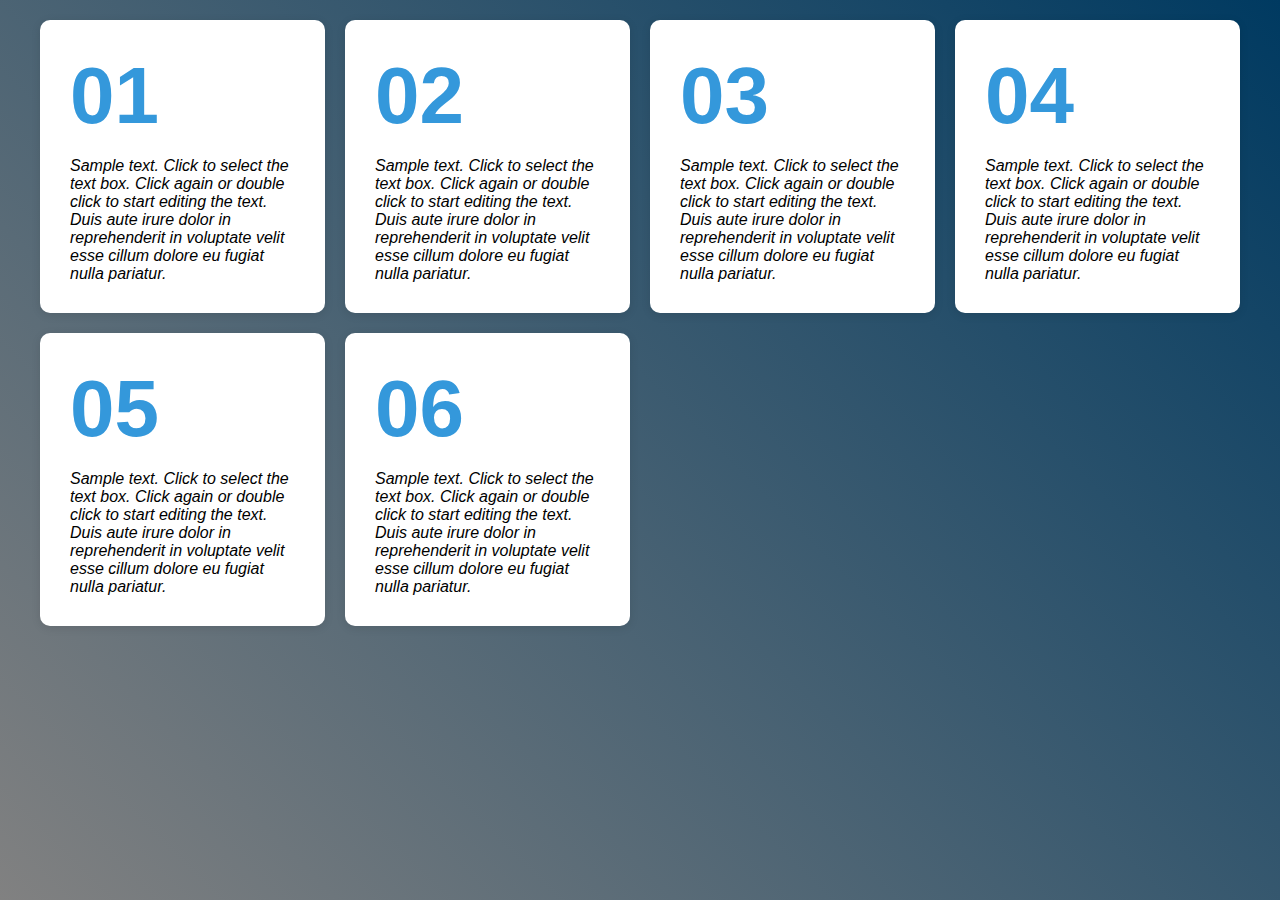
<file: index.html>
<!DOCTYPE html>
<html lang="ru">
<head>
    <meta charset="UTF-8">
    <meta name="viewport" content="width=device-width, initial-scale=1.0">
    <title>Наши преимущества</title>
    <link rel="stylesheet" href="style.css">
</head>
<body>
    <div class="container">
  <div class="card">
            <div class="card-number">01</div>
            <i>Sample text. Click to select the text box.
                Click again or double click to start editing the text. 
                Duis aute irure dolor in reprehenderit in voluptate velit esse 
                cillum dolore eu fugiat nulla pariatur.</i>
        </div>
        
        <div class="card">
            <div class="card-number">02</div>
            <i>Sample text. Click to select the text box.
                Click again or double click to start editing the text. 
                Duis aute irure dolor in reprehenderit in voluptate velit esse 
                cillum dolore eu fugiat nulla pariatur.</i>
        </div>
        
         <div class="card">
            <div class="card-number">03</div>
            <i>Sample text. Click to select the text box.
                Click again or double click to start editing the text. 
                Duis aute irure dolor in reprehenderit in voluptate velit esse 
                cillum dolore eu fugiat nulla pariatur.</i>
        </div>
        
         <div class="card">
            <div class="card-number">04</div>
            <i>Sample text. Click to select the text box.
                Click again or double click to start editing the text. 
                Duis aute irure dolor in reprehenderit in voluptate velit esse 
                cillum dolore eu fugiat nulla pariatur.</i>
        </div>

         <div class="card">
            <div class="card-number">05</div>
            <i>Sample text. Click to select the text box.
                Click again or double click to start editing the text. 
                Duis aute irure dolor in reprehenderit in voluptate velit esse 
                cillum dolore eu fugiat nulla pariatur.</i>
        </div>

         <div class="card">
            <div class="card-number">06</div>
            <i>Sample text. Click to select the text box.
                Click again or double click to start editing the text. 
                Duis aute irure dolor in reprehenderit in voluptate velit esse 
                cillum dolore eu fugiat nulla pariatur.</i>
        </div>
    </div>
</body>
</html>
</file>
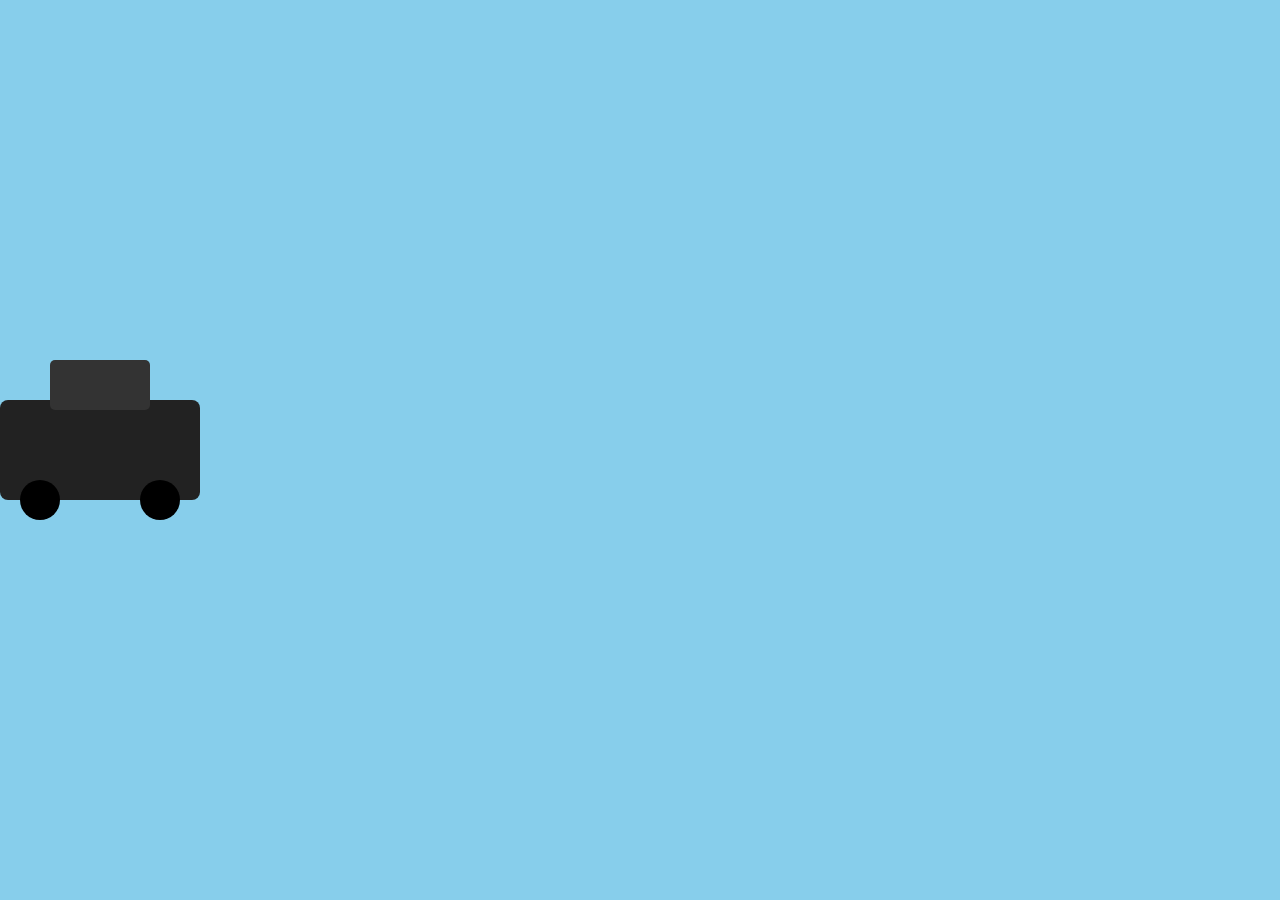
<file: car.html>
<!DOCTYPE html>
<html lang="ru">
<head>
<meta charset="UTF-8">
<meta name="viewport" content="width=device-width, initial-scale=1.0">
<title>Квадратная машинка</title>
<style>
  body {
    margin: 0;
    height: 100vh;
    display: flex;
    align-items: center;
    overflow: hidden;
    background: #87ceeb;
  }

  .car {
    position: relative;
    width: 200px;
    height: 100px;
    background: #222;
    border-radius: 8px;
    animation: drive 5s forwards;
  }

  .car::before {
    content: '';
    position: absolute;
    top: -40px;
    left: 50px;
    width: 100px;
    height: 50px;
    background: #333;
    border-radius: 5px;
  }

  .car .wheel {
    position: absolute;
    bottom: -20px;
    width: 40px;
    height: 40px;
    background: black;
    border-radius: 50%;
  }

  .car .wheel.front {
    left: 20px;
  }

  .car .wheel.back {
    right: 20px;
  }

  @keyframes drive {
    from { transform: translateX(-220px); }
    to { transform: translateX(calc(100vw - 250px)); }
  }
</style>
</head>
<body>
  <div class="car">
    <div class="wheel front"></div>
    <div class="wheel back"></div>
  </div>
</body>
</html>
</file>
<file: style.css>
* {
    margin: 0;
    padding: 0;
    box-sizing: border-box;
}

body {
    font-family: Arial, sans-serif;
    background: linear-gradient(45deg, #818181, #003a61);
    padding: 20px;
    min-height: 100vh;
}

.container {
    display: grid;
    grid-template-columns: repeat(4, 1fr);
    gap: 20px;
    max-width: 1200px;
    margin: 0 auto;
}

.card {
    background: white;
    padding: 30px;
    border-radius: 10px;
    box-shadow: 0 2px 10px rgba(0,0,0,0.1);
    text-align: le;
}


.card-number {
    font-size: 5em;
    font-weight: bold;
    color: #3498db;
    margin-bottom: 15px;
}

.card h3 {
    color: #333;
    margin-bottom: 15px;
    font-size: 1.5em;
}

.card p {
    color: #666;
    line-height: 1.6;
}


@media (max-width: 1024px) {

    .container {
        grid-template-columns: repeat(2, 1fr);
    }
}

@media (max-width: 768px) {

    .container {
        grid-template-columns: 1fr;
        gap: 15px;
    }
    
    .card {
        padding: 20px;
    }
    
    .card h3 {
        font-size: 1.3em;
    }
    
    .card-number {
        font-size: 1.8em;
    }
}
</file>
